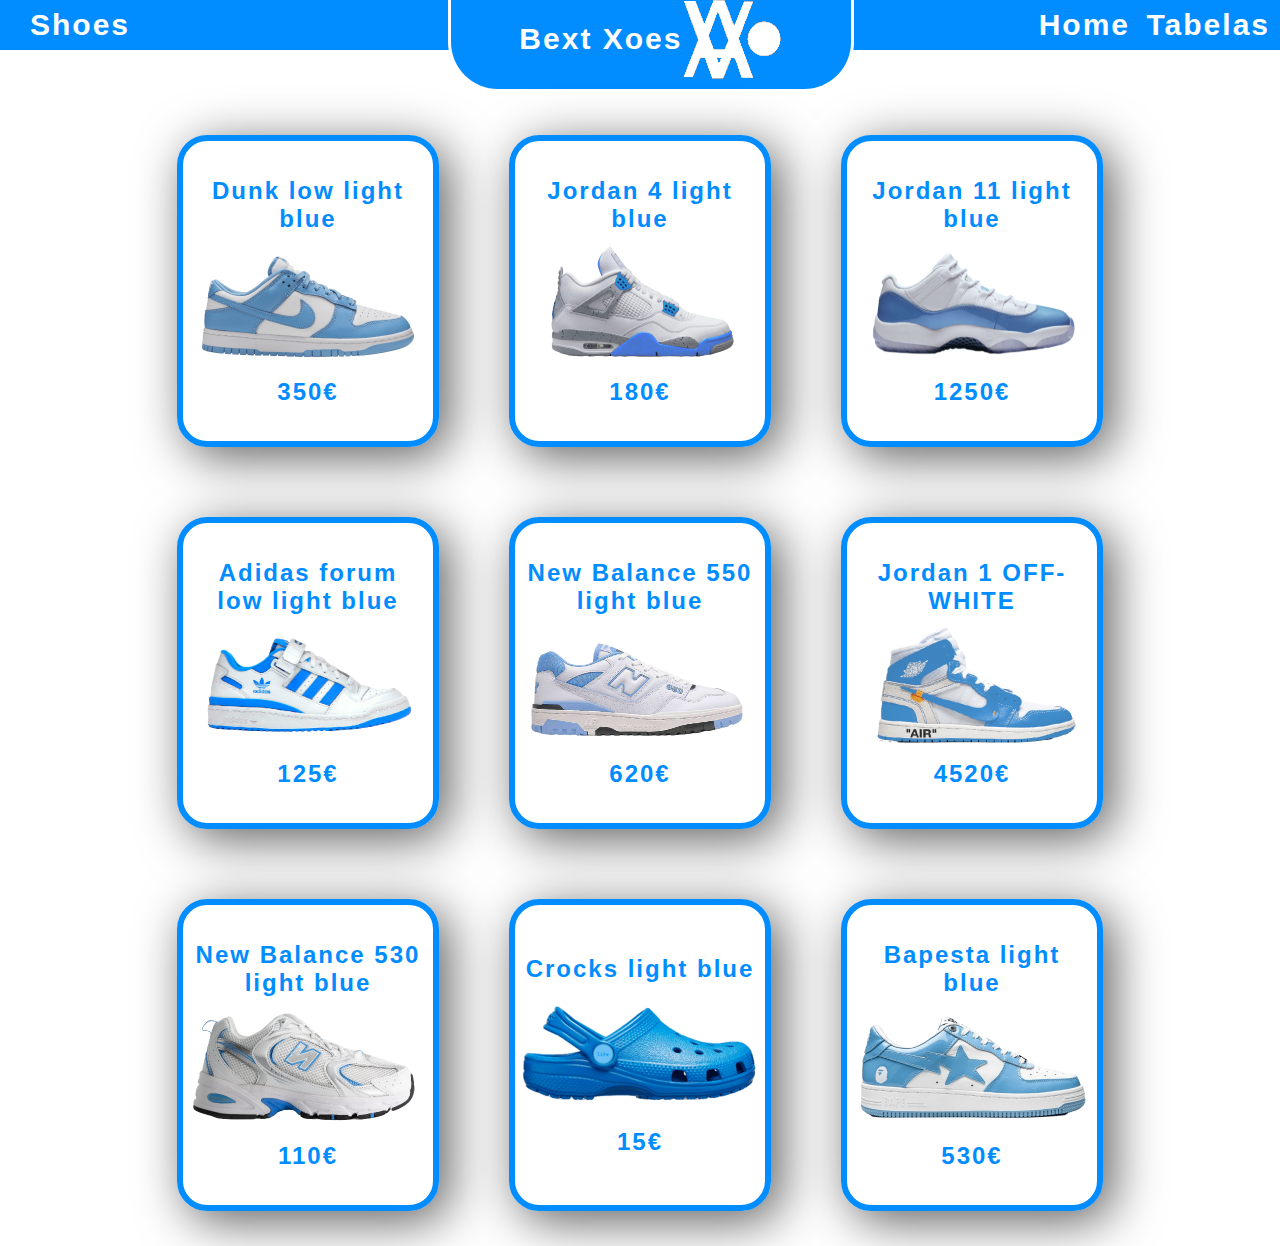
<file: index.html>
<!DOCTYPE html>
<html lang="en">
<head>
    <meta charset="UTF-8">
    <meta http-equiv="X-UA-Compatible" content="IE=edge">
    <meta name="viewport" content="width=device-width, initial-scale=1.0">
    <title>Document</title>
    <link rel="stylesheet" href="estilosindex.css">
    <link rel="icon" href="res/icone.png" type="image/x-icon">
</head>
<body>
    <div class="header">
        <span class="Infopag">Shoes</span>
        <div class="logotipo">
            <b>Bext Xoes</b> <img src="res/icone.png">     
        </div>
        <div class="links">
            <a href="index.html" class="link-topo">Home</a>
            <a href="Tabelas.html" class="link-topo">Tabelas</a>
        </div>
    </div>


    <div class="principal">
        <div class="tilhas">
            <div class="coluna" id="Dunk"> 
                <b id ="name">Dunk low light blue</b>
                <img src="res/tilha1.png">
                <b> 350€</b>
            </div>
    
            <div class="coluna" id="Jordan-4"> 
                <b id="name">Jordan 4 light blue</b> 
                <img src="res/tilha2.png">
                <b> 180€</b>
            </div>
    
            <div class="coluna" id="Jordan-11"> 
                <b id="name">Jordan 11 light blue</b> 
                <img src="res/tilha3.png">
                <b> 1250€</b>
            </div>
    
            <div class="coluna" id="Adidas"> 
                <b id="name">Adidas forum low light blue</b>
                <img src="res/tilha4.png">
                <b> 125€</b>
            </div>
    
            <div class="coluna" id="NB550"> 
                <b id="name">New Balance 550 light blue</b>
                <img src="res/tilha5.png">
                <b> 620€</b>
            </div>
    
            <div class="coluna" id="Jordan-1"> 
                <b id="name">Jordan 1 OFF-WHITE</b>
                <img src="res/tilha6.png">
                <b> 4520€</b>
            </div>

            <div class="coluna" id="NB530"> 
                <b id="name">New Balance 530 light blue</b>
                <img src="res/tilha7.png">
                <b> 110€</b>
            </div>

            <div class="coluna" id="Crocks"> 
                <b id="name">Crocks light blue</b> 
                <img src="res/tilha8.png">
                <b> 15€</b>
            </div>

            <div class="coluna" id="Bapesta"> 
                <b id="name">Bapesta light blue</b> 
                <img src="res/tilha9.png">
                <b> 530€</b>
            </div>
        </div>
    </div>
</body>
</html>
</file>
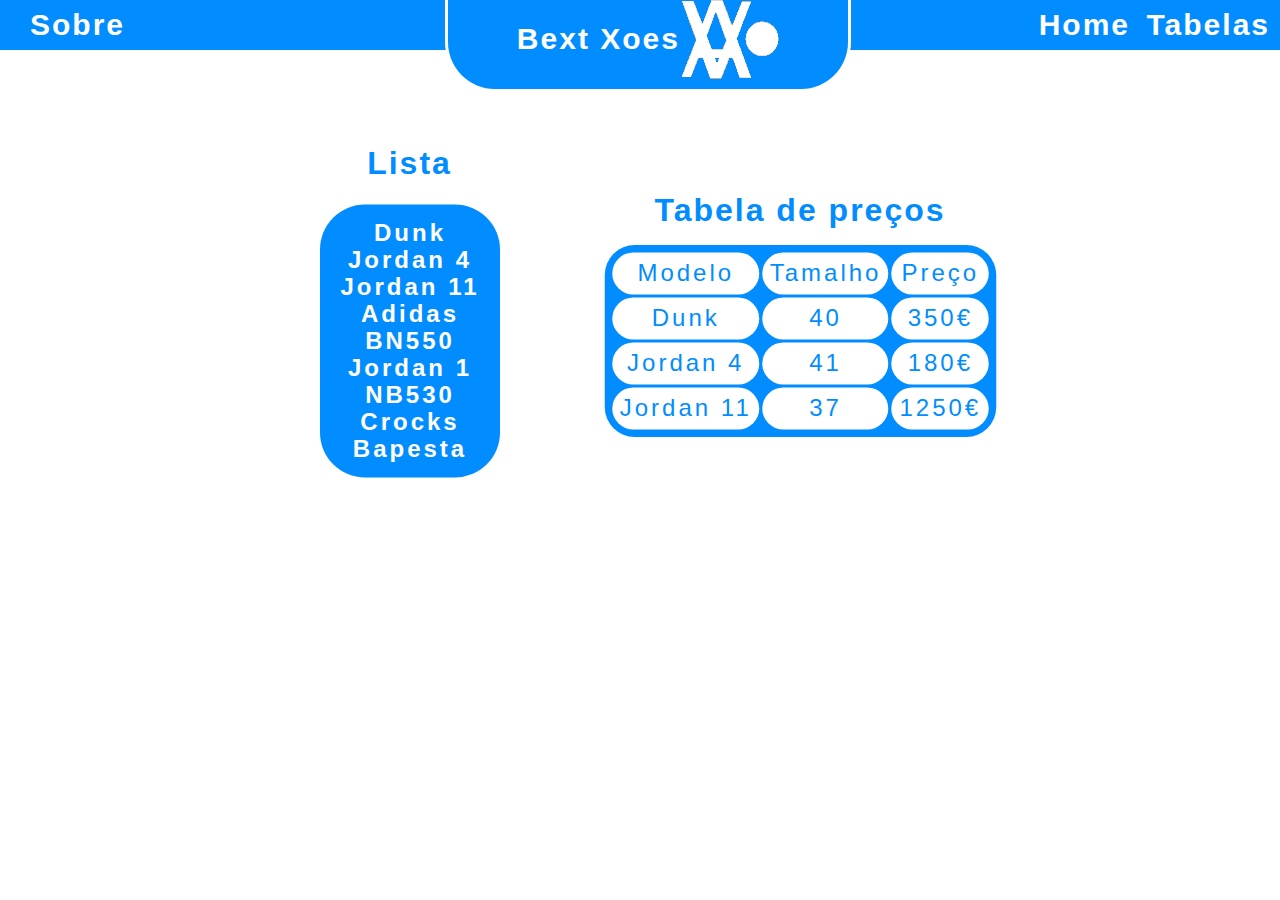
<file: Tabelas.html>
<!DOCTYPE html>
<html lang="en">
<head>
    <meta charset="UTF-8">
    <meta http-equiv="X-UA-Compatible" content="IE=edge">
    <meta name="viewport" content="width=device-width, initial-scale=1.0">
    <title>Document</title>
    <link rel="stylesheet" href="estilostabelas.css">
</head>
<body>
    <div class="header">
        <span class="Infopag">Sobre</span>
        <div class="logotipo">
            <b>Bext Xoes </b> <img src="res/icone.png">     
        </div>
        <div class="links">
            <a href="index.html" class="link-topo">Home</a>
            <a href="Tabelas.html" class="link-topo">Tabelas</a>
        </div>
    </div>
    <div class="principal">
        <div class="preços">
            <h1>Lista</h1>
            <ul>
                <li><b>Dunk</b></li>
                <li><b>Jordan 4</b></li>
                <li><b>Jordan 11</b></li>
                <li><b>Adidas</b></li>
                <li><b>BN550</b></li>
                <li><b>Jordan 1</b></li>
                <li><b>NB530</b></li>
                <li><b>Crocks</b></li>
                <li><b>Bapesta</b></li>
            </ul>
        </div>
    
        <div class="Tabela">
            <h1>Tabela de preços</h1>
            <table border="4">
                <tr>
                    <td>Modelo</td>
                    <td>Tamalho</td>
                    <td>Preço</td>
                </tr>
                <tr>
                    <td>Dunk</td>
                    <td>40</td>
                    <td>350€</td>
                </tr>
                <tr>
                    <td>Jordan 4</td>
                    <td>41</td>
                    <td>180€</td>
                </tr>
                <tr>
                    <td>Jordan 11</td>
                    <td>37</td>
                    <td>1250€</td>
                </tr>
            </table>
        </div>
    </div>
</body>
</html>
</file>
<file: estilosindex.css>
*
{
    margin: 0;
    padding: 0;
    font-family: 'Franklin Gothic Medium', 'Arial Narrow', Arial, sans-serif;
    letter-spacing: 2px;
}


.principal,body
{
    justify-content: center;
    display: flex;
    flex-direction: column;
    width: 100%;
    height: 100%;
    align-items: center;
    text-align: center;
}

.header
{
    position: relative;
    background:rgb(1, 141, 255);
    height: 50px;
    width: 100%;
    color: white;
    display: flex;
    justify-content: space-between;
    align-items: center;
}

.logotipo
{ 
    left: 5.2%; 
    position: relative;
    margin-top: 60px;
    margin-bottom: 30px;
    display: flex;
    height: 100px;
    width: 400px;
    border-bottom-left-radius: 50px;
    border-bottom-right-radius: 50px;
    background: rgb(1, 141, 255);
    justify-content: center;
    align-items: center;    
    border: 3px solid white;
    border-top: none;
}

.logotipo b
{
    color: white;
    font-size: 30px;
    font-weight: 700;
}

.logotipo img
{
    position: relative;
}


.Infopag
{
    position: relative;
    font-size: 30px;
    font-weight: 700;
    margin-left: 30px;
}

.link-topo
{
    text-decoration: none;
    color: white;
    font-size: 30px;
    font-weight: 700;
    margin-right: 10px;
    transition: 0.5s;
}

.link-topo:hover
{
    text-decoration: line-through;
}

/*----------------------------------------------------corpo----------------------------------------------------*/

.tilhas
{
    margin-top: 50px;
    height: 65%;
    width: 80%;
    display: flex;
    flex-wrap: wrap;
    justify-content: center;
    align-items: center;
}

.coluna
{
    font-size: 1.5em;
    display: flex;
    flex-direction: column;
    justify-content: center;
    text-align: center;
    transition: 0.5s;
    border-radius: 30px;
    position: relative;
    width: 250px;
    height: 300px;
    backgrounwed-color: rgb(255, 255, 255);
    margin: 35px;
    border: 6px solid rgb(1, 141, 255);
    box-shadow: 10px 10px 50px rgb(94, 94, 94);
}

.coluna b#name
{   
    text-align: center;
    position: relative;
}

.coluna:hover#Dunk img
{
    content: url('res/tilha1pres.png');
}

.coluna:hover#Jordan-4 img
{
    content: url('res/tilha2pres.png');
}

.coluna:hover#Jordan-11 img
{
    content: url('res/tilha3pres.png');
}

.coluna:hover#Adidas img
{
    content: url('res/tilha4pres.png');
}

.coluna:hover#NB550 img
{
    content: url('res/tilha5pres.png');
}

.coluna:hover#Jordan-1 img
{
    content: url('res/tilha6pres.png');
}

.coluna:hover#NB530 img
{
    content: url('res/tilha7pres.png');
}

.coluna:hover#Crocks img
{
    content: url('res/tilha8pres.png');
}

.coluna:hover#Bapesta img
{
    content: url('res/tilha9pres.png');
}

.coluna b
{
    padding: 10px;
    border-radius: 15px;
    background-color: white;
    color: rgb(1, 141, 255);
}

.coluna:hover
{
    transform: scale(1.07) translateY(-30px);
}

footer
{
    position: static;
    bottom: 0;
}
</file>
<file: estilostabelas.css>
*
{
    margin: 0;
    padding: 0;
    font-family: 'Franklin Gothic Medium', 'Arial Narrow', Arial, sans-serif;
    letter-spacing: 2px;
}


.principal,body
{
    justify-content: center;
    display: flex;
    flex-direction: column;
    width: 100%;
    height: 100%;
    align-items: center;
    text-align: center;
}

.header
{
    position: relative;
    background:rgb(1, 141, 255);
    height: 50px;
    width: 100%;
    color: white;
    display: flex;
    justify-content: space-between;
    align-items: center;
}

.logotipo
{ 
    left: 5.2%; 
    position: relative;
    margin-top: 60px;
    margin-bottom: 30px;
    display: flex;
    height: 100px;
    width: 400px;
    border-bottom-left-radius: 50px;
    border-bottom-right-radius: 50px;
    background: rgb(1, 141, 255);
    justify-content: center;
    align-items: center;    
    border: 3px solid white;
    border-top: none;
}

.logotipo b
{
    color: white;
    font-size: 30px;
    font-weight: 700;
}

.logotipo img
{
    position: relative;
}


.Infopag
{
    position: relative;
    font-size: 30px;
    font-weight: 700;
    margin-left: 30px;
}

.link-topo
{
    text-decoration: none;
    color: white;
    font-size: 30px;
    font-weight: 700;
    margin-right: 10px;
    transition: 0.5s;
}

.link-topo:hover
{
    text-decoration: line-through;
}

/*---------------------------- Cabeçalho ----------------------------*/

.principal
{
    position: relative;
    top: 100px;
    display: flex;
    flex-wrap: wrap;
    flex-direction: row;
    justify-content: center;
    align-items: center;
}

.preços
{
    color: rgb(1, 141, 255);
    display: flex;
    flex-direction: column;
    align-items: center;
}

.preços h1
{
    position: absolute;
    transform: translateY(-5px);
}

.preços ul 
{    
    transform: scale(1.5);
    color: white;
    display: flex;
    flex-direction: column;
    list-style: none;
    align-items: center;
    text-align: center;
    margin: 100px;
    border-radius: 30px;
    padding: 10px;
    width: 100px;
    background-color: rgb(1, 141, 255);
}

.Tabela
{
    color: rgb(1, 141, 255);
    display: flex;
    flex-direction: column;
    align-items: center;
}

.Tabela h1
{
    transform: translateY(15px);
    position: absolute;
}

.Tabela table td
{
    background-color: white;
    border: 0;
    border-radius: 20px;
    padding: 5px;
}

.Tabela table
{
    padding: 3px;
    justify-content: center;
    align-items: center;
    text-align: center;
    display: flex;
    margin: 100px; 
    transform: scale(1.5);
    border: 0;
    border-radius: 20px;
    background-color: rgb(1, 141, 255);
    color: rgb(1, 141, 255);
}
</file>
